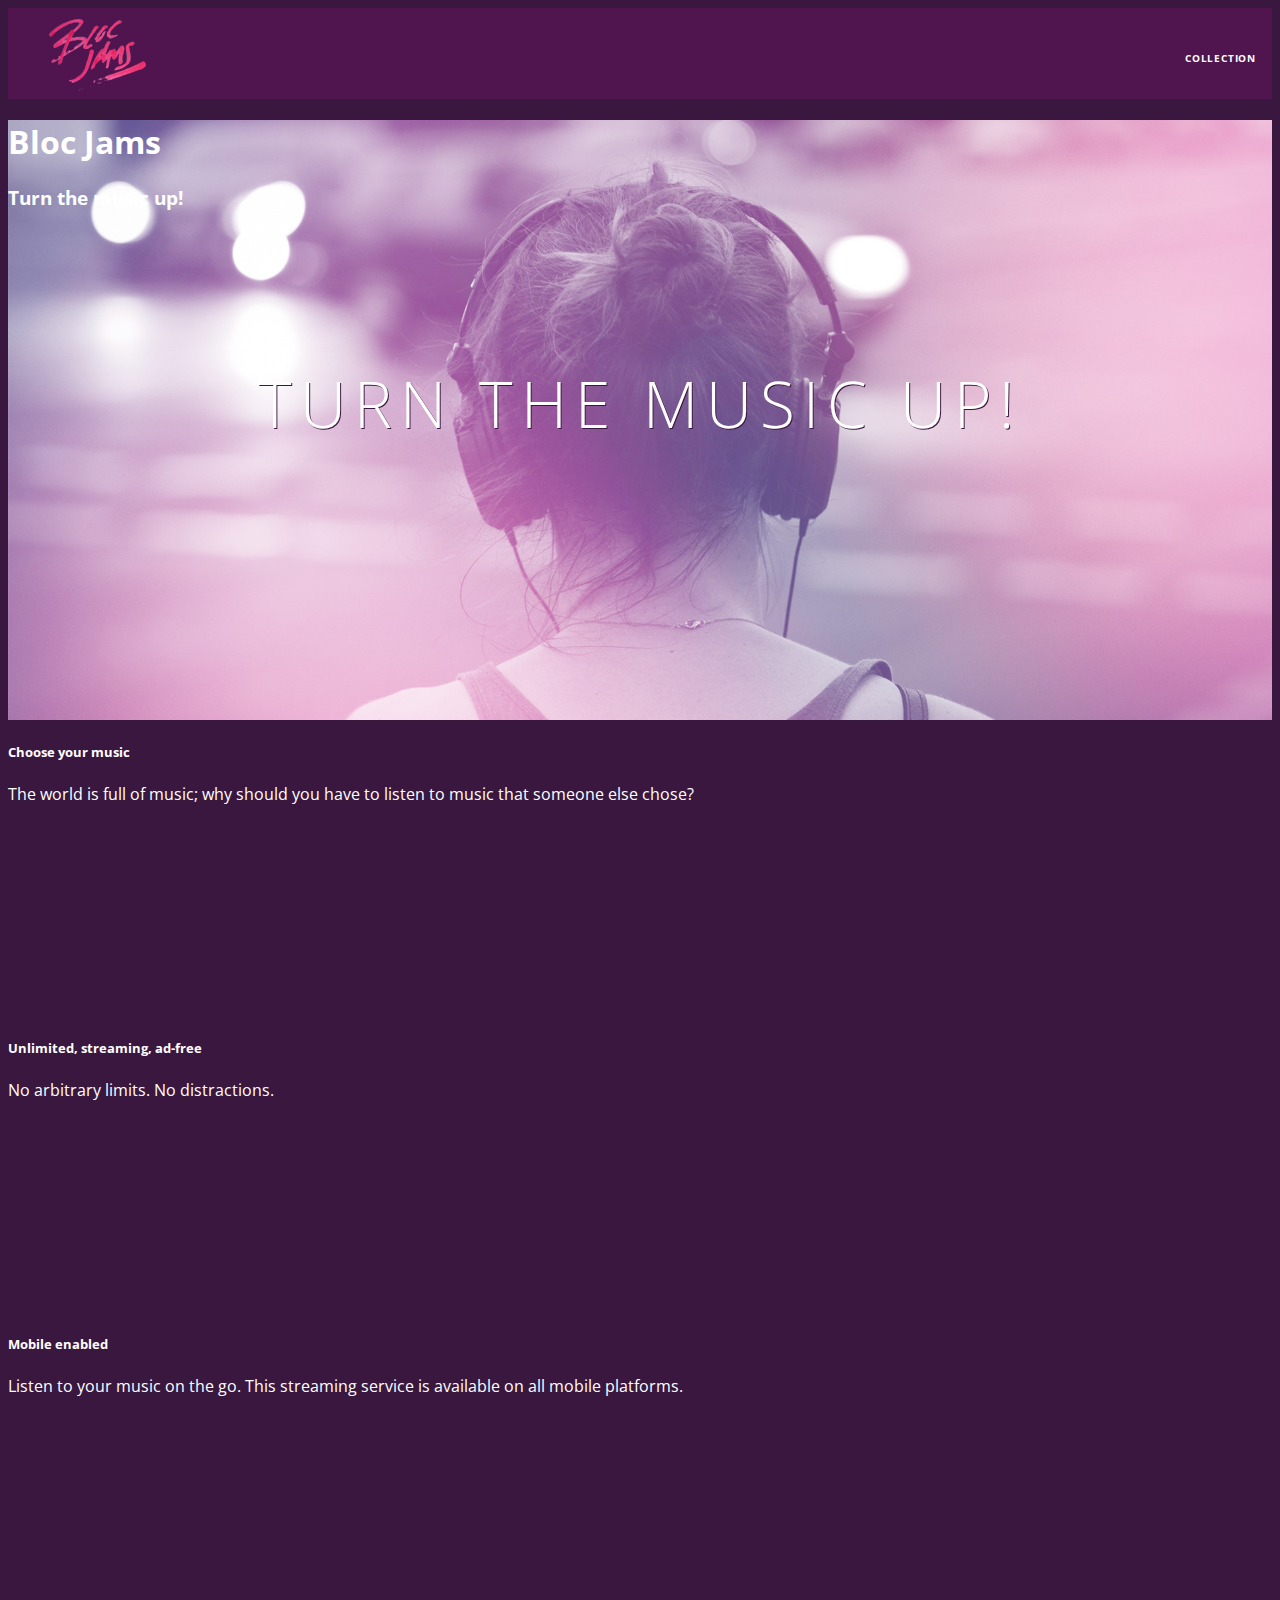
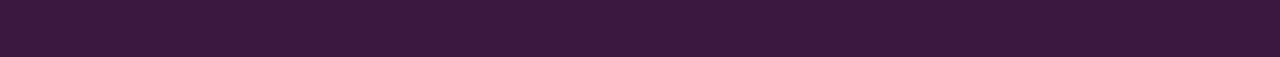
<file: index.html>
<html>
  <head>
<title>Bloc Jams</title>
         <meta name="viewport" content="width=device-width, initial-scale=1">
         <link rel="stylesheet" type="text/css" href="http://fonts.googleapis.com/css?family=Open+Sans:400,800,600,700,300">
         <link rel="stylesheet" type="text/css" href="http://code.ionicframework.com/ionicons/2.0.1/css/ionicons.min.css">
         <link rel="stylesheet" type="text/css" href="styles/normalize.css">
         <link rel="stylesheet" type="text/css" href="styles/main.css">
         <link rel="stylesheet" type="text/css" href="styles/landing.css">
  </head>
  <body class= "landing">
    <nav> <!-- nav bar -->
    <nav class="navbar"> <!-- nav bar -->
        <a href="index.html" class="logo">
             <img src="assets/images/bloc_jams_logo.png" alt="bloc jams logo">
         </a>
         <div class="links-container">
             <a href="collection.html" class="navbar-link">collection</a>
         </div>
    </nav>
    <div> <!--navigation bar -->
    </div>
   </nav>
         <section> <!-- hero content -->
         <section class="hero-content"> <!-- hero content -->
             <h1>Bloc Jams</h1>
             <h3>Turn the music up!</h3>
             <h1 class="hero-title">Turn the music up!</h1>
         </section>
          <section class="selling-points container" class="clearfix"> <!-- selling points -->
             <div>
                 <h5>Choose your music</h5>
                 <p>The world is full of music; why should you have to listen to music that someone else chose?</p>
            </div>
         <section class="selling-points"> <!-- selling points -->
            <div class="point column third">
                 <span class="ion-music-note"></span>
                 <h5 class="point-title">Choose your music</h5>
                 <p class="point-description">The world is full of music; why should you have to listen to music that someone else chose?</p>
             </div>
             <div>
                 <h5>Unlimited, streaming, ad-free</h5>
                 <p>No arbitrary limits. No distractions.</p>
             <div class="point column third">
                 <span class="ion-radio-waves"></span>
                 <h5 class="point-title">Unlimited, streaming, ad-free</h5>
                 <p class="point-description">No arbitrary limits. No distractions.</p>
             </div>
             <div>
                 <h5>Mobile enabled</h5>
                 <p>Listen to your music on the go. This streaming service is available on all mobile platforms.</p>
            <div class="point column third">
                 <span class="ion-iphone"></span>
                 <h5 class="point-title">Mobile enabled</h5>
                 <p class="point-description">Listen to your music on the go. This streaming service is available on all mobile platforms.</p>
             </div>
    </div>
         <script src="https://code.jquery.com/jquery-2.1.3.min.js"></script>
         <script src="scripts/utilities.js"></script>
         <script src="scripts/landing.js"></script>
      </body>
</html>
</file>
<file: styles/main.css>
*, *::before, *::after {
     -moz-box-sizing: border-box;
     -webkit-box-sizing: border-box;
     box-sizing: border-box;
 }
html {
     height: 100%; /* makes sure our HTML takes up 100% of the browser window */
     font-size: 100%;
 }
 
 body {
     font-family: 'Open Sans'; /* sets our font to the "Open Sans" typeface */
     color: white;             /* sets the text color to white */
     min-height: 100%;         /* says the height of the body must be, at minimum, 100% of the window */
 }
 
 body.landing {
     background-color: rgb(58,23,63); /* sets the background color to an RGB value (see below) */
 }
 
 .navbar {
     position: relative;
     padding: 0.5rem;
     background-color: rgba(101,18,95,0.5);
 }
 
 .navbar .logo {
     position: relative; /* positioning will be explained in a resource */
     left: 2rem;
      cursor: pointer;
 }
 .navbar .links-container {
     display: table;
     position: absolute;
     top: 0;
     right: 0;
     height: 100px;
     color: white;
     /* #3 */
     text-decoration: none;
 }
 
 .links-container .navbar-link {
     display: table-cell;
     position: relative;
     height: 100%;
     padding-left: 1rem;
     padding-right: 1rem;
     /* #4 */
     vertical-align: middle;
     color: white;
     font-size: 0.625rem;
     letter-spacing: 0.05rem;
     font-weight: 700;
     text-transform: uppercase;
     /* #3 */
     text-decoration: none;
     cursor: pointer;
 }
 
   /* #5 */
 .links-container .navbar-link:hover {
      :active {
           color: rgb(233,50,117;
           background-color: white;
           }
 }
.hero-content {
     position: relative; /* positioning will be explained in a resource */
     min-height: 600px;  /* hero content element must be _at least_ 600 pixels */
     background-image: url(../assets/images/bloc_jams_bg.jpg);
     background-repeat: no-repeat;
     background-position: center center;
     background-size: cover;
 }
.hero-content .hero-title {
     position: absolute;             /* positioning will be explained in a resource */
     top: 40%;                       /* positioning will be explained in a resource */
     -webkit-transform: translateY(-50%);
     -moz-transform: translateY(-50%);
     -ms-transform: translateY(-50%);
     transform: translateY(-50%);
     width: 100%;                    /* makes sure the title inhabits the full width of its container */
     text-align: center;             /* aligns text in the horizontal center of the element */
     font-size: 4rem;                /* specifies the size of the font in root em units */
     font-weight: 300;               /* makes the font thinner or lighter weight */
     text-transform: uppercase;      /* transforms the text to be all uppercase lettering */
     letter-spacing: 0.5rem;         /* puts 0.5 root ems worth of space between each letter */
     text-shadow: 1px 1px 0px rgb(58,23,63); /* creates a shadow underneath the text for readability over the image */
 }
.selling-points {
     position: relative;
     display: table;
     width: 100%;
     -webkit-box-sizing: border-box;
     -moz-box-sizing: border-box;
 }
 
 .point {
     display: table-cell;
     position: relative;
     width: 33.3%;
     padding: 2rem;
     text-align: center;
 }
 
 .point .point-title {
     font-size: 1.25rem;
 }
 
 .ion-music-note,
 .ion-radio-waves,
 .ion-iphone {
     color: rgb(233,50,117);
     font-size: 5rem;
 }
/* Medium and small screens (640px) */
 @media (min-width: 640px) {
    html { font-size: 112%; }
 }
 
 /* Large screens (1024px) */
 @media (min-width: 1024px) {
   html { font-size: 120%; }
 }
 .container {
     margin: 0 auto;
     max-width: 64rem;
 }
.container.narrow {
     max-width: 56rem;
 }
 
 /* Medium screens (640px) */
 @media (min-width: 640px) {
     html { font-size: 112%; }
     .column {
         float: left;
         padding-left: 1rem;
         padding-right: 1rem;
      }
     .column.full { width: 100%; }
     .column.two-thirds { width: 66.7%; }
     .column.half { width: 50%; }
     .column.third { width: 33.3%; }
     .column.fourth { width: 25%; }
     .column.flow-opposite { float: right; }  
 }
clearfix::before,
.clearfix::after {
   content: " ";
   display: table;
}

.clearfix::after {
   clear: both;
}
     }
 }
</file>
<file: styles/landing.css>
body.landing {
     background-color: rgb(58,23,63);
 }
 
 .hero-content {
     position: relative;
     min-height: 600px;
     background-image: url(../assets/images/bloc_jams_bg.jpg);
     background-repeat: no-repeat;
     background-position: center center;
     background-size: cover;
 }
 
 .hero-content .hero-title {
     position: absolute;
     top: 40%;
     -webkit-transform: translateY(-50%);
     -moz-transform: translateY(-50%);
     transform: translateY(-50%);
     width: 100%;
     text-align: center;
     font-size: 4rem;
     font-weight: 300;
     text-transform: uppercase;
     letter-spacing: 0.5rem;
     text-shadow: 1px 1px 0px rgb(58,23,63);
 }
 
 .selling-points {
     position: relative;
 }
 
 .point {
     position: relative;
     padding: 2rem;
     text-align: center;
     opacity: 0;
     -webkit-transform: scaleX(0.9) translateY(3rem);
     -moz-transform: scaleX(0.9) translateY(3rem);
     transform: scaleX(0.9) translateY(3rem);
     -webkit-transition: all 0.25s ease-in-out;
     -moz-transition: all 0.25s ease-in-out;
     transition: all 0.25s ease-in-out;
     -webkit-transition-delay: 0.2s;
     -moz-transition-delay: 0.2s;
     transition-delay: 0.2s;
     transition-duration: 3s;
 }
 
 .point .point-title {
     font-size: 1.25rem;
 }
 
 .ion-music-note,
 .ion-radio-waves,
 .ion-iphone {
     color: rgb(233,50,117);
     font-size: 5rem;
 }
</file>
